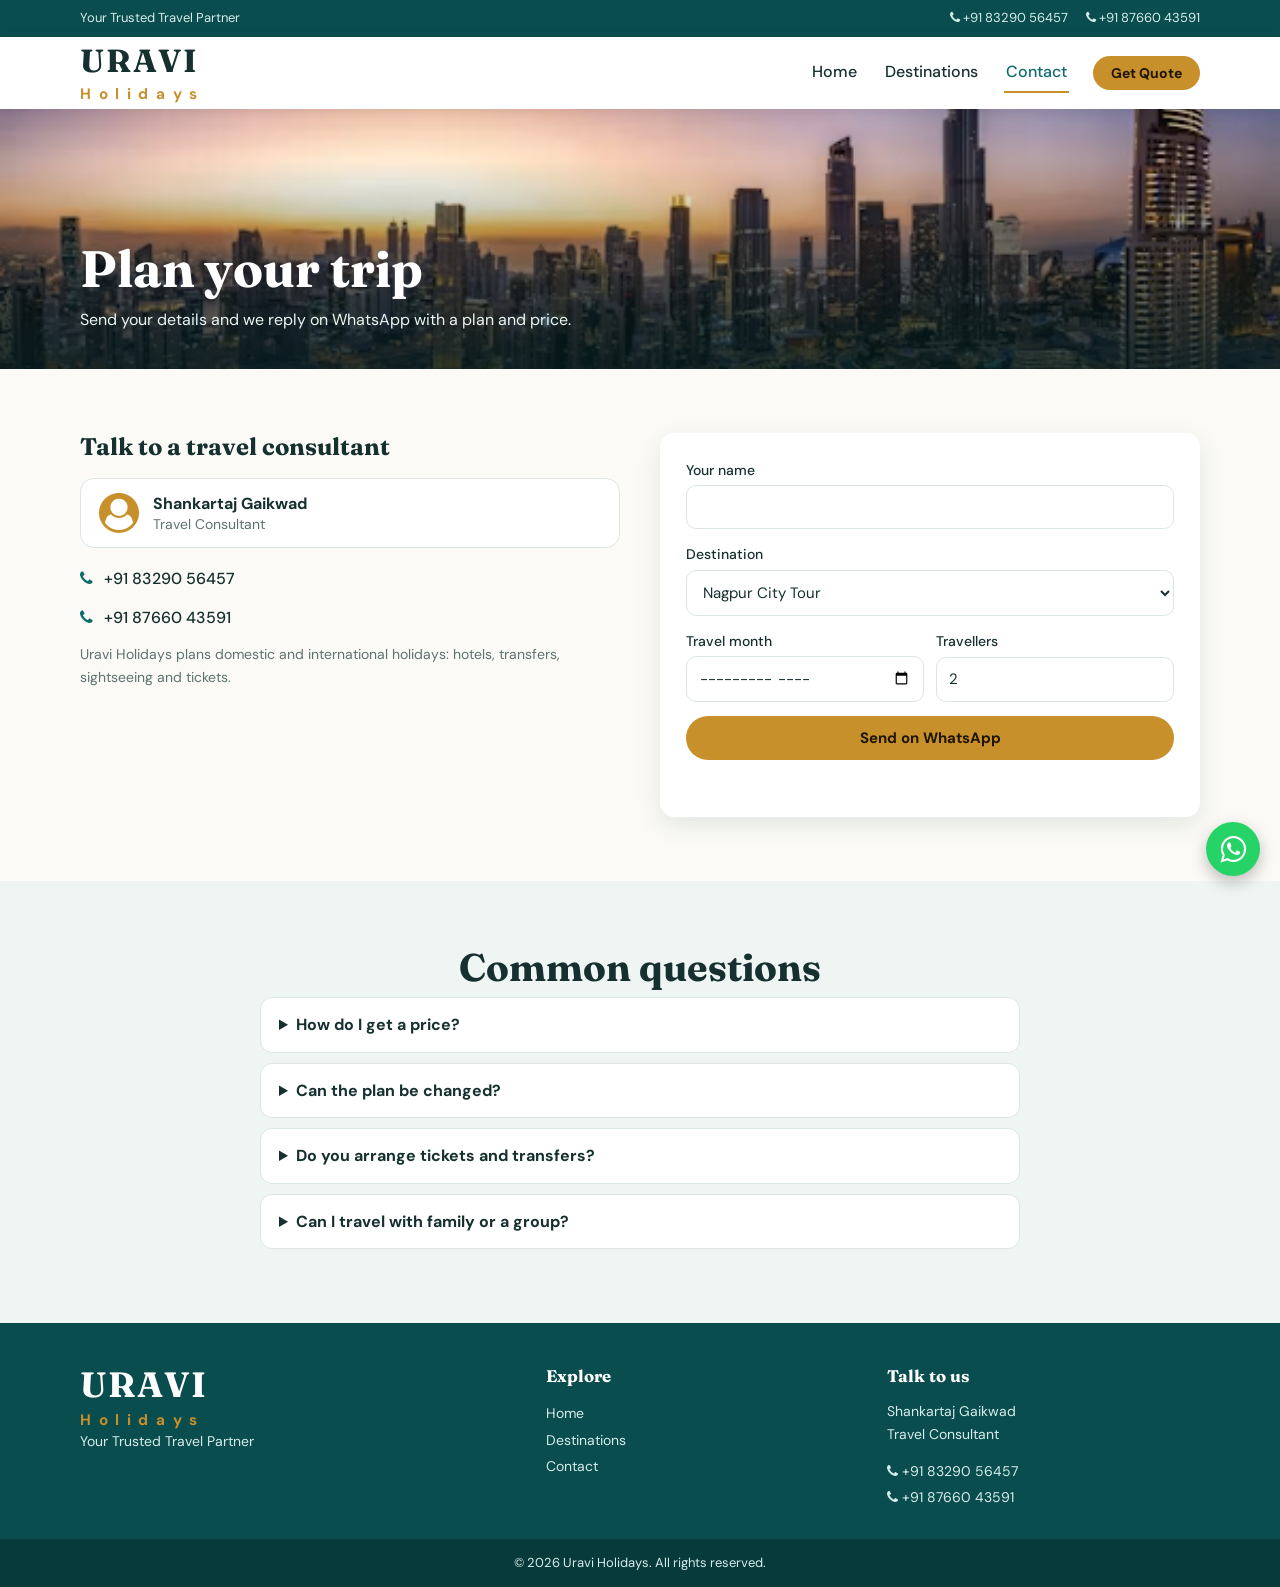
<file: contact.html>
<!doctype html>
<html lang="en">
  <head>
    <meta charset="utf-8" />
    <meta name="viewport" content="width=device-width, initial-scale=1" />
    <title>Plan Your Trip | Uravi Holidays</title>
    <meta
      name="description"
      content="Contact Shankartaj Gaikwad, Travel Consultant at Uravi Holidays."
    />
    <link
      rel="icon"
      href="data:image/svg+xml,%3Csvg xmlns=%27http://www.w3.org/2000/svg%27 viewBox=%270 0 64 64%27%3E%3Crect width=%2764%27 height=%2764%27 rx=%2714%27 fill=%27%230d6b6b%27/%3E%3Ctext x=%2732%27 y=%2745%27 font-size=%2740%27 font-family=%27Georgia%27 font-weight=%27bold%27 text-anchor=%27middle%27 fill=%27%23e0a93b%27%3EU%3C/text%3E%3C/svg%3E"
    />
    <link rel="preconnect" href="https://fonts.googleapis.com" />
    <link rel="preconnect" href="https://fonts.gstatic.com" crossorigin />
    <link
      href="https://fonts.googleapis.com/css2?family=DM+Sans:wght@400;500;700&family=Fraunces:opsz,wght@9..144,600;9..144,700&display=swap"
      rel="stylesheet"
    />
    <link
      rel="stylesheet"
      href="https://cdnjs.cloudflare.com/ajax/libs/font-awesome/4.7.0/css/font-awesome.min.css"
    />
    <link rel="stylesheet" href="style.css" />
  </head>
  <body data-page="contact">
    <div id="site-header"></div>
    <main>
      <section class="banner" id="banner"></section>
      <section class="section">
        <div class="container contact">
          <div>
            <h2>Talk to a travel consultant</h2>
            <div class="consultant">
              <i class="fa fa-user-circle"></i>
              <div>
                <strong>Shankartaj Gaikwad</strong
                ><span>Travel Consultant</span>
              </div>
            </div>
            <p>
              <a class="contact__line" href="tel:+918329056457"
                ><i class="fa fa-phone"></i> +91 83290 56457</a
              >
            </p>
            <p>
              <a class="contact__line" href="tel:+918766043591"
                ><i class="fa fa-phone"></i> +91 87660 43591</a
              >
            </p>
            <p class="note">
              Uravi Holidays plans domestic and international holidays: hotels,
              transfers, sightseeing and tickets.
            </p>
          </div>
          <form class="form" id="enquiry" novalidate>
            <label
              >Your name<input
                type="text"
                id="fName"
                required
                autocomplete="name"
            /></label>
            <label>Destination<select id="fPlace"></select></label>
            <div class="form__row">
              <label>Travel month<input type="month" id="fMonth" /></label>
              <label
                >Travellers<input type="number" id="fPeople" min="1" value="2"
              /></label>
            </div>
            <button class="btn" type="submit">Send on WhatsApp</button>
            <p class="form__msg" id="formMsg" role="status"></p>
          </form>
        </div>
      </section>

      <section class="section section--tint">
        <div class="container faq">
          <h2 class="section-title">Common questions</h2>
          <details>
            <summary>How do I get a price?</summary>
            <p>
              Tap Get Quote on any destination or send the form. We reply on
              WhatsApp with a plan and price.
            </p>
          </details>
          <details>
            <summary>Can the plan be changed?</summary>
            <p>
              Yes. We adjust the days, hotels, meals and budget to suit your
              group.
            </p>
          </details>
          <details>
            <summary>Do you arrange tickets and transfers?</summary>
            <p>
              Yes. Flights, trains, airport transfers and sightseeing can all be
              included.
            </p>
          </details>
          <details>
            <summary>Can I travel with family or a group?</summary>
            <p>
              Yes. Tell us how many travellers and their ages so we plan the
              right rooms and activities.
            </p>
          </details>
        </div>
      </section>
    </main>
    <div id="site-footer"></div>
    <script src="script.js"></script>
  </body>
</html>
</file>
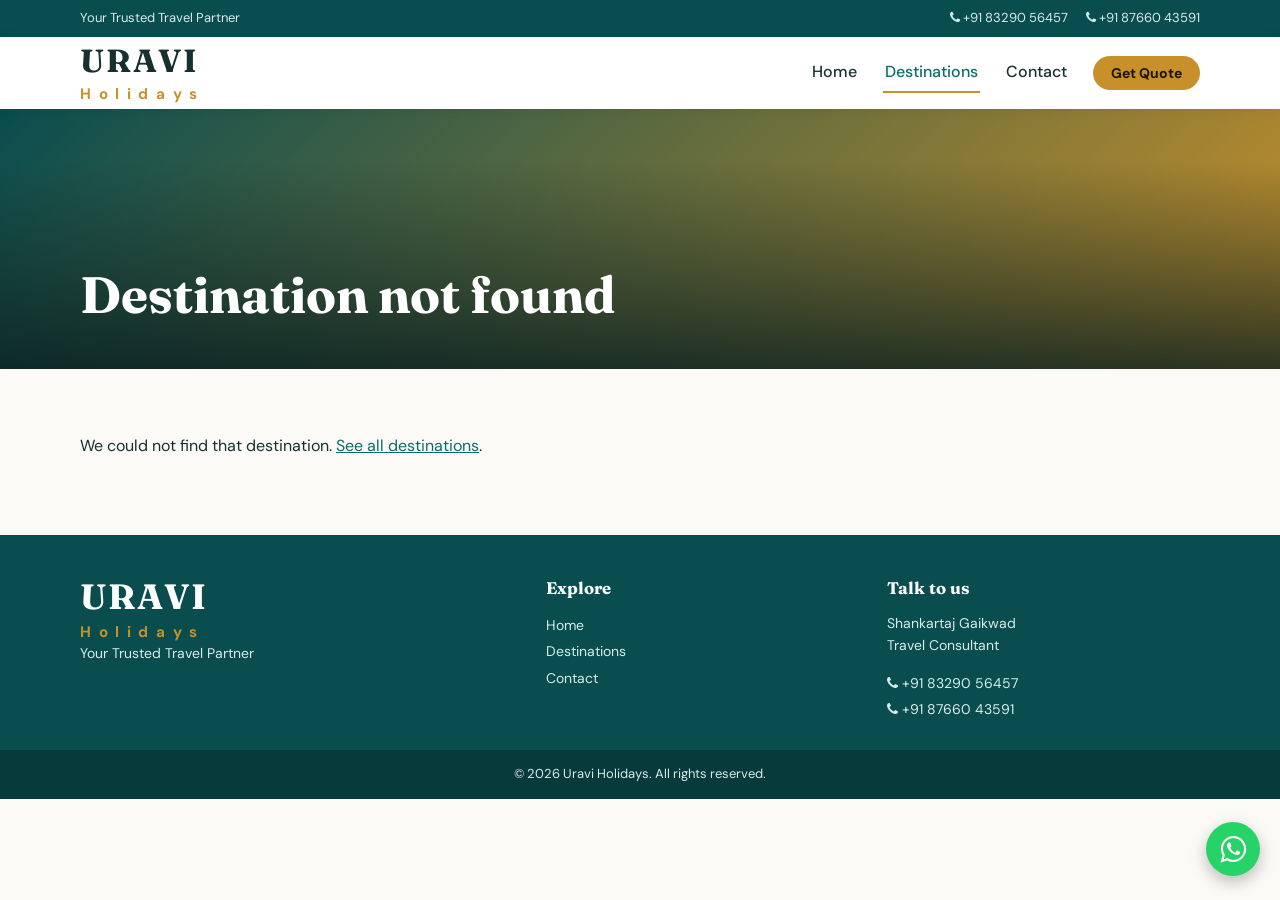
<file: destination.html>
<!doctype html>
<html lang="en">
<head>
  <meta charset="utf-8" />
  <meta name="viewport" content="width=device-width, initial-scale=1" />
  <title>Tour Package | Uravi Holidays</title>
  <meta name="description" content="Tour highlights and sample plan from Uravi Holidays." />
  <link rel="icon" href="data:image/svg+xml,%3Csvg xmlns=%27http://www.w3.org/2000/svg%27 viewBox=%270 0 64 64%27%3E%3Crect width=%2764%27 height=%2764%27 rx=%2714%27 fill=%27%230d6b6b%27/%3E%3Ctext x=%2732%27 y=%2745%27 font-size=%2740%27 font-family=%27Georgia%27 font-weight=%27bold%27 text-anchor=%27middle%27 fill=%27%23e0a93b%27%3EU%3C/text%3E%3C/svg%3E" />
  <link rel="preconnect" href="https://fonts.googleapis.com" />
  <link rel="preconnect" href="https://fonts.gstatic.com" crossorigin />
  <link href="https://fonts.googleapis.com/css2?family=DM+Sans:wght@400;500;700&family=Fraunces:opsz,wght@9..144,600;9..144,700&display=swap" rel="stylesheet" />
  <link rel="stylesheet" href="https://cdnjs.cloudflare.com/ajax/libs/font-awesome/4.7.0/css/font-awesome.min.css" />
  <link rel="stylesheet" href="style.css" />
</head>
<body data-page="destination">
  <div id="site-header"></div>
  <main>
    <section class="banner" id="banner"></section>
    <section class="section" id="detail"></section>
  </main>
  <div id="site-footer"></div>
  <script src="script.js"></script>
</body>
</html>
</file>
<file: style.css>
:root {
  --teal: #0d6b6b; --teal-dark: #094d4f; --gold: #c8902a;
  --ink: #16302f; --muted: #5d7270; --paper: #fbfaf6; --tint: #eef5f3; --line: #dce6e3; --radius: 14px;
}
*, *::before, *::after { box-sizing: border-box; }
html { scroll-behavior: smooth; }
body { margin: 0; font-family: 'DM Sans', system-ui, sans-serif; color: var(--ink); background: var(--paper); line-height: 1.6; }
img { max-width: 100%; display: block; }
a { color: inherit; text-decoration: none; }
h1, h2, h3 { font-family: 'Fraunces', Georgia, serif; line-height: 1.15; margin: 0 0 .5rem; }
p { margin: 0 0 .8rem; }
ol, ul { list-style: none; margin: 0; padding: 0; }
.container { width: min(1120px, 100% - 32px); margin-inline: auto; }
.center { text-align: center; margin-top: 32px; }
.note { color: var(--muted); font-size: 14px; }
.link { color: var(--teal); text-decoration: underline; }
:focus-visible { outline: 3px solid var(--gold); outline-offset: 2px; }

.btn { display: inline-block; padding: 12px 26px; border: 0; border-radius: 999px; background: var(--gold); color: #1d1500; font: 700 15px 'DM Sans', sans-serif; cursor: pointer; text-align: center; transition: background .2s, transform .2s; }
.btn:hover { background: #b57f1f; transform: translateY(-1px); }
.btn--sm { padding: 8px 18px; font-size: 14px; }
.btn--ghost { background: transparent; color: #fff; box-shadow: inset 0 0 0 2px rgba(255,255,255,.7); }
.btn--ghost:hover { background: rgba(255,255,255,.18); }
.btn--outline { background: transparent; color: var(--teal); box-shadow: inset 0 0 0 2px var(--teal); }
.btn--outline:hover { background: var(--tint); }

/* top bar + header */
.topbar { background: var(--teal-dark); color: #d7ecea; font-size: 13px; }
.topbar__inner { display: flex; justify-content: space-between; gap: 12px; flex-wrap: wrap; padding-block: 8px; }
.topbar__phones { display: flex; gap: 18px; flex-wrap: wrap; }
.topbar a:hover { color: #fff; }
.header { position: sticky; top: 0; z-index: 100; background: #fff; box-shadow: 0 2px 12px rgba(0,0,0,.07); }
.header__inner { display: flex; align-items: center; justify-content: space-between; gap: 16px; min-height: 72px; }
.wordmark { display: inline-flex; flex-direction: column; line-height: 1; }
.wordmark b { font: 700 2rem 'Fraunces', Georgia, serif; letter-spacing: .06em; color: var(--ink); }
.wordmark span { font: 700 .95rem 'DM Sans', sans-serif; letter-spacing: .5em; color: var(--gold); margin-top: 4px; }
.wordmark--light b { color: #fff; font-size: 2.2rem; }
.nav { display: flex; align-items: center; gap: 24px; font-weight: 500; }
.nav a:not(.btn) { padding: 6px 2px; border-bottom: 2px solid transparent; }
.nav a:not(.btn):hover, .nav a.is-active { color: var(--teal); border-color: var(--gold); }
.nav-toggle { display: none; background: none; border: 0; font-size: 26px; color: var(--ink); cursor: pointer; }

/* hero: full photo */
.hero { position: relative; min-height: min(80vh, 660px); display: flex; align-items: center; color: #fff; overflow: hidden; background: linear-gradient(135deg, var(--teal-dark), var(--gold)); }
.hero__slides img { position: absolute; inset: 0; width: 100%; height: 100%; object-fit: cover; opacity: 0; transition: opacity 1.4s ease; }
.hero__slides img.is-on { opacity: 1; }
.hero::after { content: ''; position: absolute; inset: 0; background: linear-gradient(90deg, rgba(5,30,32,.78), rgba(5,30,32,.25) 65%, rgba(5,30,32,.1)); }
.hero__text { position: relative; z-index: 2; padding-block: 80px; }
.hero h1 { font-size: clamp(2.4rem, 6vw, 4.2rem); max-width: 14ch; text-shadow: 0 2px 20px rgba(0,0,0,.3); }
.hero__text p { font-size: 1.15rem; max-width: 44ch; color: #eaf5f3; }
.hero__actions { display: flex; gap: 12px; flex-wrap: wrap; margin-top: 22px; }
.hero__caption { position: absolute; z-index: 2; right: 20px; bottom: 16px; margin: 0; font-size: 14px; color: #fff; background: rgba(0,0,0,.35); padding: 4px 14px; border-radius: 999px; }
.hero__caption a { font-weight: 700; text-decoration: underline; }

/* inner page banner: full photo */
.banner { position: relative; min-height: 260px; display: flex; align-items: flex-end; color: #fff; overflow: hidden; background: linear-gradient(135deg, var(--teal-dark), var(--gold)); }
.banner__bg { position: absolute; inset: 0; }
.banner__bg img { width: 100%; height: 100%; object-fit: cover; }
.banner::after { content: ''; position: absolute; inset: 0; background: linear-gradient(transparent 20%, rgba(5,30,32,.8)); }
.banner__text { position: relative; z-index: 2; padding-block: 36px; }
.banner h1 { font-size: clamp(2rem, 5vw, 3.2rem); margin-bottom: 8px; }
.banner p { margin: 0; color: #eaf5f3; }
.pill { display: inline-block; background: rgba(255,255,255,.18); backdrop-filter: blur(4px); padding: 4px 14px; border-radius: 999px; font-size: 14px; margin: 0 8px 6px 0; }

/* sections */
.section { padding: 64px 0; }
.section--tint { background: var(--tint); }
.section-title { text-align: center; font-size: clamp(1.7rem, 3.5vw, 2.4rem); }
.section-sub { text-align: center; color: var(--muted); margin-bottom: 28px; }

/* filters + cards */
.filters { display: flex; justify-content: center; gap: 8px; margin-bottom: 28px; flex-wrap: wrap; }
.chip { border: 1px solid var(--line); background: #fff; padding: 8px 22px; border-radius: 999px; font: 500 14px 'DM Sans', sans-serif; cursor: pointer; color: var(--ink); }
.chip:hover { border-color: var(--teal); }
.chip.is-active { background: var(--teal); color: #fff; border-color: var(--teal); }
.cards { display: grid; grid-template-columns: repeat(auto-fill, minmax(250px, 1fr)); gap: 22px; }
.card { background: #fff; border-radius: var(--radius); overflow: hidden; box-shadow: 0 6px 20px rgba(13,60,60,.1); display: flex; flex-direction: column; }
.card__img { position: relative; display: block; aspect-ratio: 4 / 3; overflow: hidden; background: linear-gradient(135deg, var(--teal), var(--gold)); }
.card__img::before { content: attr(data-name); position: absolute; inset: 0; display: grid; place-items: center; padding: 12px; text-align: center; color: #fff; font: 700 1.5rem 'Fraunces', Georgia, serif; text-shadow: 0 2px 10px rgba(0,0,0,.3); }
.card__img img { position: relative; width: 100%; height: 100%; object-fit: cover; transition: transform .5s; }
.card:hover .card__img img { transform: scale(1.05); }
.card__tag { position: absolute; z-index: 1; top: 10px; left: 10px; background: rgba(255,255,255,.92); color: var(--teal-dark); font-size: 12px; font-weight: 700; padding: 3px 12px; border-radius: 999px; }
.card__body { padding: 16px; display: flex; flex-direction: column; flex: 1; }
.card__body h3 { font-size: 1.25rem; }
.card__body h3 a:hover { color: var(--teal); }
.card__body p { color: var(--muted); font-size: 14px; flex: 1; }
.card__foot { display: flex; justify-content: space-between; align-items: center; gap: 8px; border-top: 1px solid var(--line); padding-top: 12px; }
.card__days { font-size: 13px; color: var(--muted); }
.card__days i { color: var(--gold); margin-right: 4px; }

/* why + steps */
.why { display: grid; grid-template-columns: repeat(auto-fit, minmax(220px, 1fr)); gap: 24px; margin-top: 32px; }
.why > div { background: #fff; border-radius: var(--radius); padding: 24px; border-top: 4px solid var(--gold); }
.why i { font-size: 30px; color: var(--teal); margin-bottom: 10px; }
.why h3 { font-size: 1.15rem; }
.why p { color: var(--muted); font-size: 14.5px; margin: 0; }
.steps { display: grid; grid-template-columns: repeat(4, 1fr); gap: 16px; margin-top: 32px; counter-reset: s; }
.steps li { counter-increment: s; position: relative; padding: 20px 20px 20px 64px; background: #fff; border: 1px solid var(--line); border-radius: var(--radius); }
.steps li::before { content: counter(s); position: absolute; left: 18px; top: 18px; width: 32px; height: 32px; border-radius: 50%; background: var(--teal); color: #fff; display: grid; place-items: center; font-weight: 700; }
.steps strong, .steps span { display: block; }
.steps span { color: var(--muted); font-size: 14px; }

/* cta strip */
.cta { background: var(--teal-dark); color: #fff; text-align: center; padding: 56px 0; }
.cta p { color: #cfe6e3; }

/* destination detail */
.detail { display: grid; grid-template-columns: 1fr 340px; gap: 40px; align-items: start; }
.detail h2 { font-size: 1.6rem; margin-top: 8px; }
.ticks li { padding: 8px 0 8px 30px; position: relative; border-bottom: 1px solid var(--line); }
.ticks li::before { content: '\f00c'; font-family: FontAwesome; position: absolute; left: 0; top: 8px; color: var(--teal); }
.days { margin-bottom: 16px; }
.days li { display: grid; grid-template-columns: 72px 1fr; gap: 12px; padding: 12px 0; border-bottom: 1px solid var(--line); }
.days b { color: var(--gold); }
.quote { position: sticky; top: 96px; background: #fff; padding: 24px; border-radius: var(--radius); box-shadow: 0 8px 26px rgba(13,60,60,.14); display: grid; gap: 12px; }
.quote p { color: var(--muted); margin: 0; }
.quote__call { text-align: center; font-weight: 500; color: var(--teal); }
.more { margin-top: 64px; }

/* contact + faq */
.contact { display: grid; grid-template-columns: 1fr 1fr; gap: 40px; align-items: start; }
.consultant { display: flex; align-items: center; gap: 14px; background: #fff; padding: 14px 18px; border-radius: var(--radius); margin: 18px 0; border: 1px solid var(--line); }
.consultant i { font-size: 40px; color: var(--gold); }
.consultant strong, .consultant span { display: block; line-height: 1.3; }
.consultant span { color: var(--muted); font-size: 14px; }
.contact__line { font-weight: 500; }
.contact__line i { color: var(--teal); width: 20px; }
.contact__line:hover { color: var(--teal); }
.form { background: #fff; padding: 26px; border-radius: var(--radius); box-shadow: 0 8px 26px rgba(13,60,60,.1); display: grid; gap: 14px; }
.form label { display: grid; gap: 4px; font-weight: 500; font-size: 14px; }
.form input, .form select { font: 400 15px 'DM Sans', sans-serif; padding: 11px 12px; border: 1px solid var(--line); border-radius: 10px; background: #fff; color: var(--ink); }
.form input.is-error { border-color: #c0392b; }
.form__row { display: grid; grid-template-columns: 1fr 1fr; gap: 12px; }
.form__msg { margin: 0; font-size: 14px; color: #c0392b; min-height: 1.2em; }
.faq { max-width: 760px; }
.faq details { background: #fff; border: 1px solid var(--line); border-radius: 12px; margin-bottom: 10px; padding: 14px 18px; }
.faq summary { cursor: pointer; font-weight: 700; }
.faq details[open] summary { color: var(--teal); }
.faq details p { margin: 10px 0 0; color: var(--muted); }

/* footer + whatsapp */
.footer { background: var(--teal-dark); color: #d7ecea; padding-top: 40px; font-size: 14px; }
.footer__grid { display: grid; grid-template-columns: 1.4fr 1fr 1fr; gap: 28px; padding-bottom: 28px; }
.footer h4 { color: #fff; margin: 0 0 10px; font-family: 'Fraunces', Georgia, serif; font-size: 1.05rem; }
.footer a:not(.wordmark) { display: block; padding: 2px 0; }
.footer a:hover { color: #fff; text-decoration: underline; }
.copyright { background: rgba(0,0,0,.25); text-align: center; padding: 14px; font-size: 13px; }
.whatsapp { position: fixed; right: 20px; bottom: 24px; z-index: 99; width: 54px; height: 54px; border-radius: 50%; background: #25d366; color: #fff; font-size: 30px; display: grid; place-items: center; box-shadow: 0 6px 16px rgba(0,0,0,.25); }

@media (max-width: 900px) {
  .detail, .contact { grid-template-columns: 1fr; }
  .quote { position: static; }
  .steps { grid-template-columns: 1fr 1fr; }
  .footer__grid { grid-template-columns: 1fr; }
  .nav-toggle { display: block; }
  .nav { display: none; position: absolute; left: 0; right: 0; top: 100%; flex-direction: column; align-items: stretch; gap: 0; background: #fff; padding: 8px 20px 18px; box-shadow: 0 14px 24px rgba(0,0,0,.12); }
  .nav.is-open { display: flex; }
  .nav a:not(.btn) { padding: 12px 0; border-bottom: 1px solid var(--line); }
  .nav .btn { margin-top: 12px; }
}
@media (max-width: 520px) {
  .steps { grid-template-columns: 1fr; }
  .section { padding: 48px 0; }
  .hero__caption { left: 16px; right: auto; }
}
@media (prefers-reduced-motion: reduce) {
  .hero__slides img, .card__img img { transition: none; }
}
</file>
